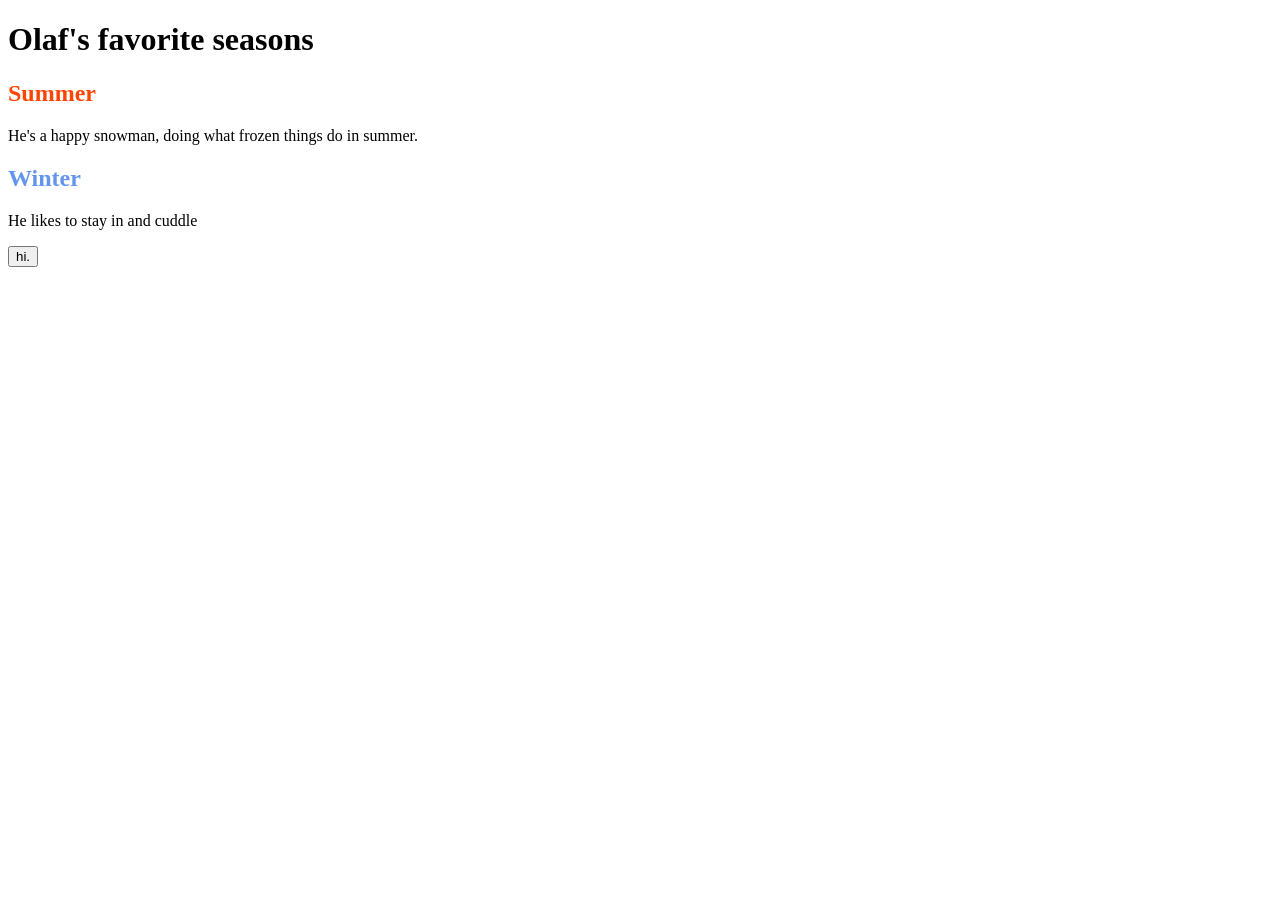
<file: index.html>
<!DOCTYPE html>
<html>
    <head>
        <meta charset="utf-8">
        <title>Challenge: Seasonal ids</title>
        <style>
           #summer{
            color: orangered;
           } 
           #winter{
            color: cornflowerblue;
           }
            
            
        </style>
    </head>
    <body>
        
        <h1>Olaf's favorite seasons</h1>
        
        <h2 id="summer">Summer</h2>
        <p>He's a happy snowman, doing what frozen things do in summer.</p>
        
        <h2 id="winter">Winter</h2>
        <p>He likes to stay in and cuddle</p>
    </body>
    <a href="timelinetest.html">
                <button>hi.</button>
             </a>
</html>
</file>
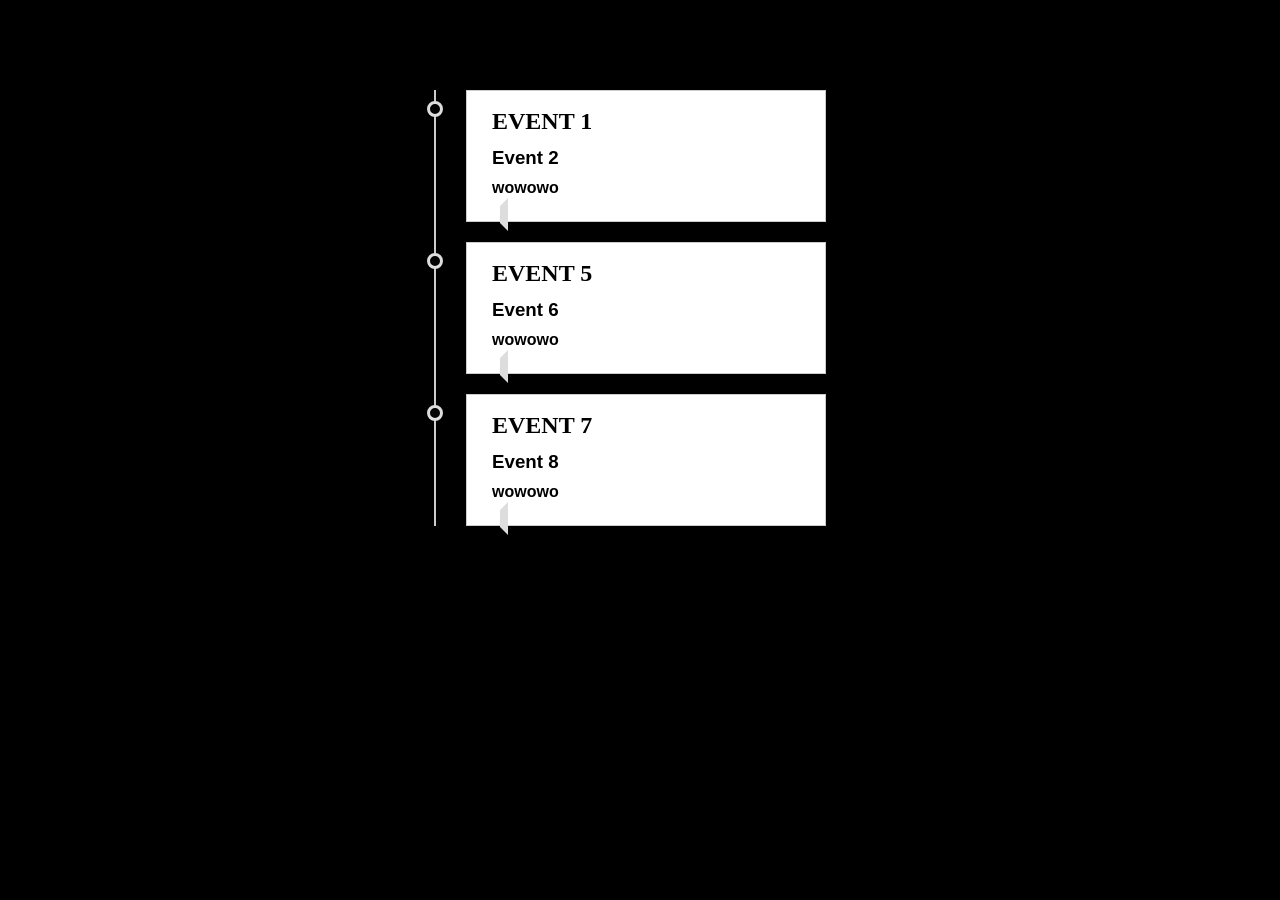
<file: timelinetest.html>
<html>
    <header>
        <link href="style.css" rel="stylesheet">
    </header>
    <body>
        <section class="timeline-area">
            <div>
               <h2>Event 1</h2> 
               <h3>Event 2</h3>
               <h4>wowowo</h4>
            </div>
             <div>
               <h2>Event 5</h2> 
               <h3>Event 6</h3>
               <h4>wowowo</h4>
            </div>
             <div>
               <h2>Event 7</h2> 
               <h3>Event 8</h3>
               <h4>wowowo</h4>
            </div>
        </section>
    </body>
</html>
</file>
<file: style.css>
body{
    background: black;
}
.timeline-area{
    margin: 90px auto;
    width: 360px;
    border-left: 2px solid #ccc;
    padding: 0 20px 0 30px
}
div{
    background-color: #fff;
    padding: 10px 25px;
    font-size: 16px;
    border: 1px solid #ccc;
    line-height: 1.7;
    position: relative;
    height: 110px;
    margin-bottom: 20px;
}
div:before{
    content: '';
    display: block;
    width: 10px;
    height: 10px;
    border-radius: 50%;
    background-color: #000;
    border: 3px solid #ddd;
    position: absolute;
    top: 10px;
    left: -40px;
}
div:after{
    content: '';
    width: 0;
    height: 0;
    border-style: solid;
    border-color: transparent #ddd transparent transparent;
    border-width: 8px;
    left: -17px;
    top: 10px;
}
div h2{
    margin: 0;
    text-transform: uppercase;
    font-family:fantasy;
}
div h3{
    margin: 0;
    font-family:'Lucida Sans', 'Lucida Sans Regular', 'Lucida Grande', 'Lucida Sans Unicode', Geneva, Verdana, sans-serif;
}
div h4{
    margin: 0;
    font-family:'Lucida Sans', 'Lucida Sans Regular', 'Lucida Grande', 'Lucida Sans Unicode', Geneva, Verdana, sans-serif;
}
</file>
